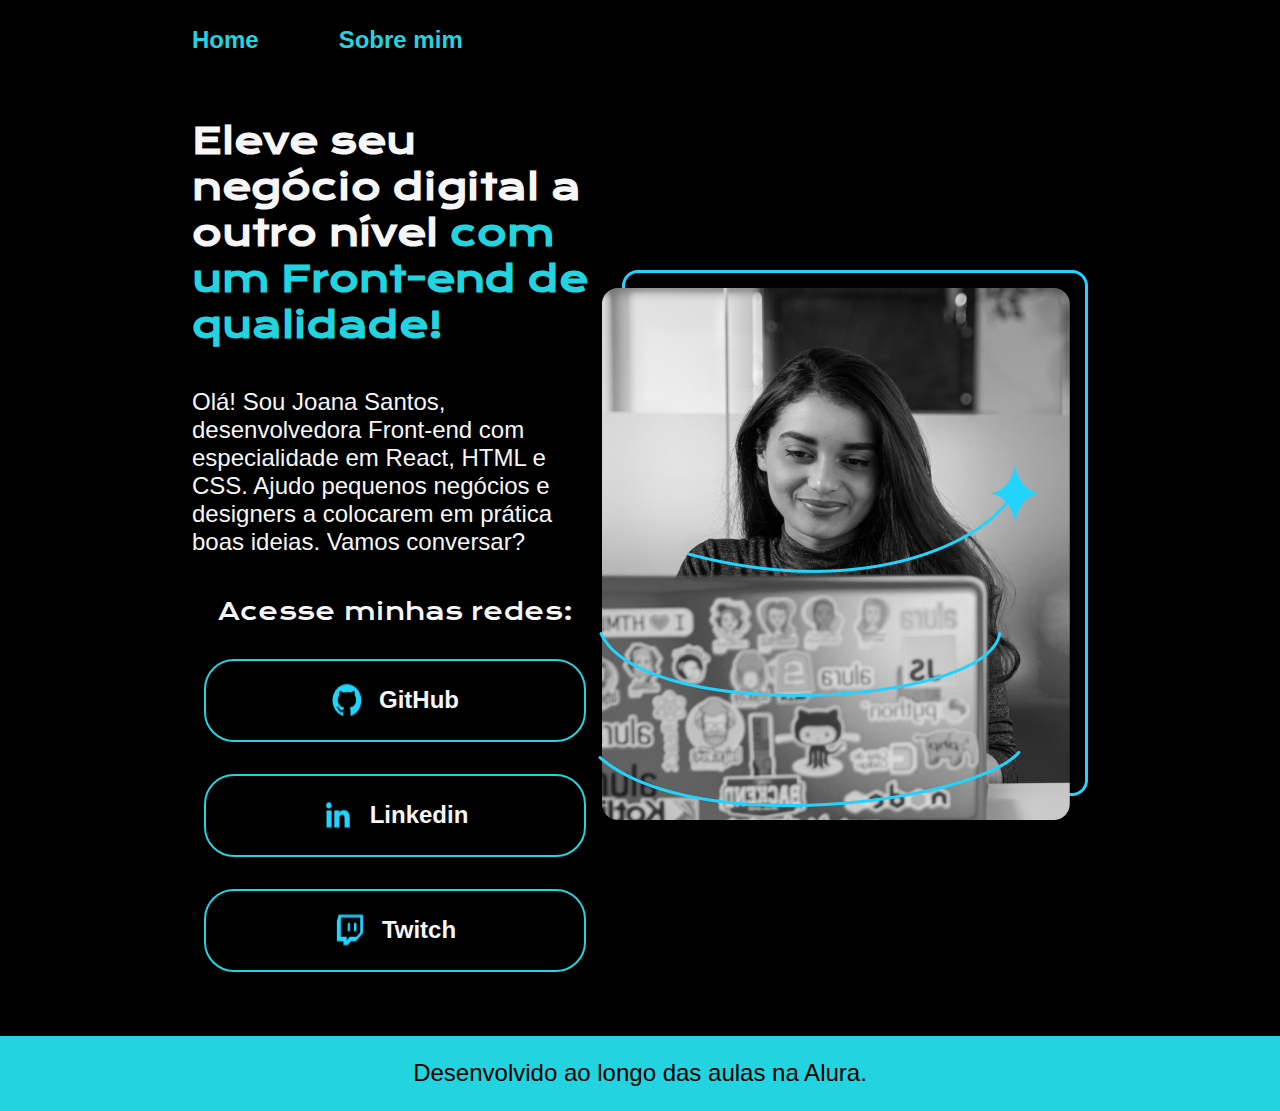
<file: estudos_front-end/index.html>
<!DOCTYPE html>
<html lang="pt-br">
<head>
    <meta charset="UTF-8">
    <meta http-equiv="X-UA-Compatible" content="IE=edge">
    <meta name="viewport" content="width=device-width, initial-scale=1.0">
    <title>Portfólio</title>
    <link rel="stylesheet" href="./styles/style.css"> 
</head>
<body>
    <header class="cabecalho"> 
        <nav class="cabecalho__menu">
            <a class="cabecalho__menu__link" href="index.html">Home</a>
            <a class="cabecalho__menu__link" href="about.html">Sobre mim</a>
        </nav>

    </header>
 <main class="apresentacao">
    <section class="apresentacao__conteudo"> 
        <h1 class="apresentacao__conteudo__titulo">Eleve seu negócio digital a outro nível <strong class ="titulo-destaque"> com um Front-end de qualidade!</strong></h1>
        <p class="apresentacao__conteudo__texto">Olá! Sou Joana Santos, desenvolvedora Front-end com especialidade em React, HTML e CSS. Ajudo pequenos negócios e designers a colocarem em prática boas ideias. Vamos conversar?</p>
        <div class="apresentacao__links">
            <h2 class="apresentacao__links__subtitulo" >Acesse minhas redes:</h2>
            <a  class="apresentacao__links__link" href="https://google.com"> 

                <img src="./assets/Logo Github.png" alt="Logo GitHub" > GitHub 
            
            </a>

            <a class="apresentacao__links__link"  href="https://youtube.com"> 
                <img src="./assets/Logo linkedin.png"> Linkedin
            
            </a>

                 <a class="apresentacao__links__link"  href="https://youtube.com"><img src="./assets/Logo Twitch.png"> Twitch

            </a>
        </div>
   
    </section>
<img src="./assets/Imagem Joana.png" alt = "foto da Joana Santos">
 </main>
 <footer>
    <p class="rodape" >Desenvolvido ao longo das aulas na Alura.</p>
 </footer>
</body>
</html>
</file>
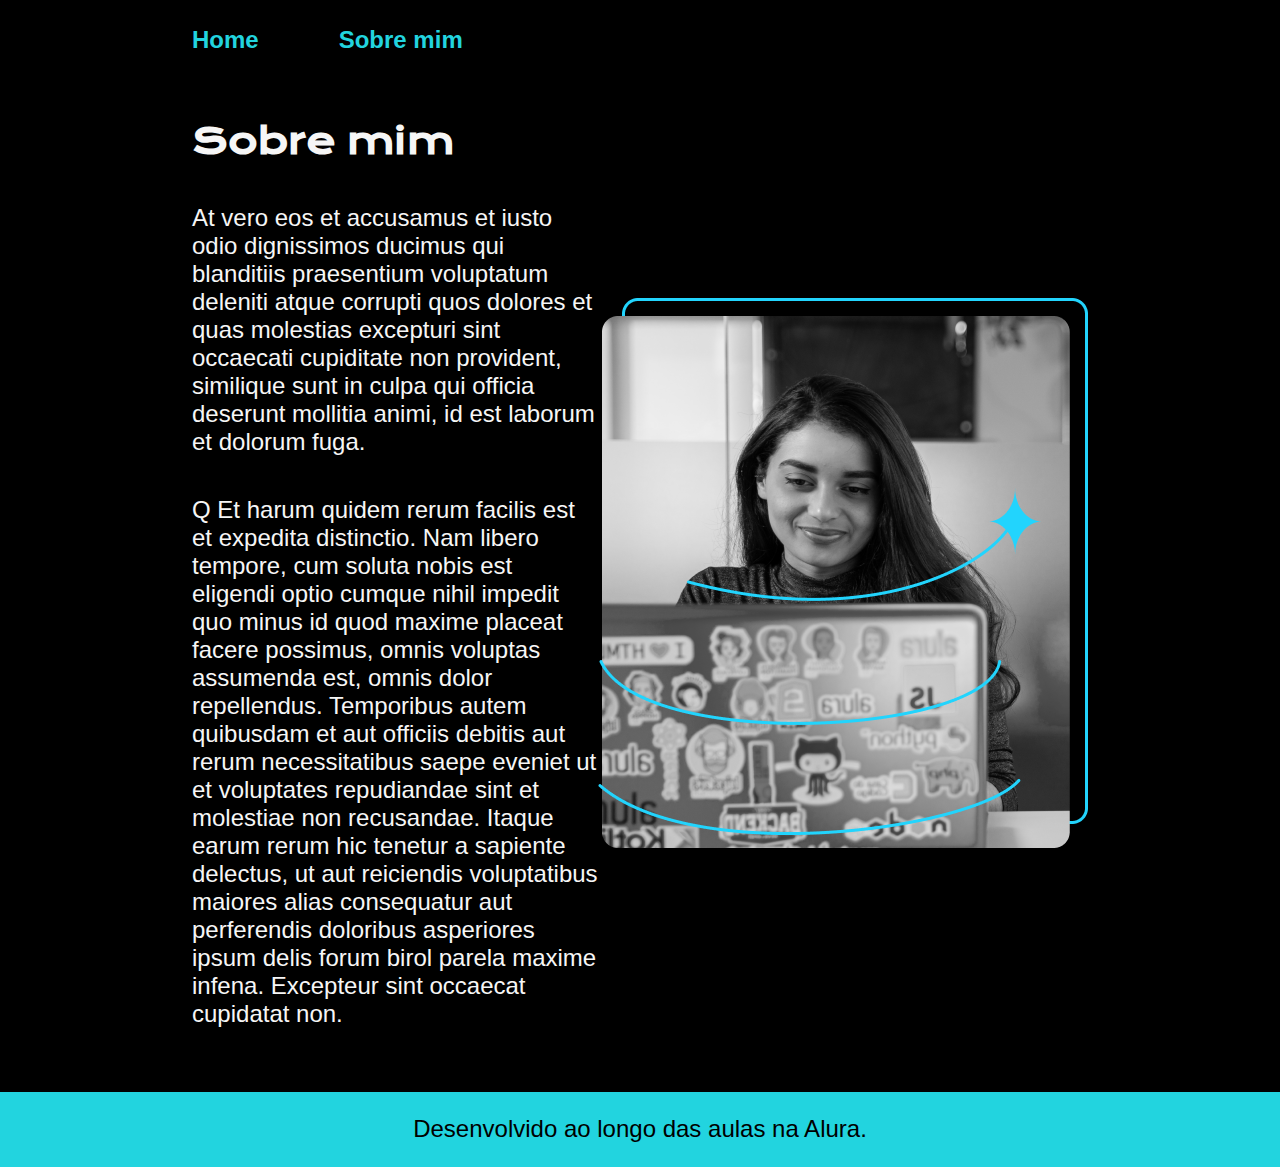
<file: estudos_front-end/about.html>
<!DOCTYPE html>
<html lang="pt-br">
<head>
    <meta charset="UTF-8">
    <meta http-equiv="X-UA-Compatible" content="IE=edge">
    <meta name="viewport" content="width=device-width, initial-scale=1.0">
    <title>Sobre mim</title>
    <link rel="stylesheet" href="./styles/style.css">
</head>
<body>
    <header class="cabecalho"> 
        <nav class="cabecalho__menu">
            <a class="cabecalho__menu__link" href="index.html">Home</a>
            <a class="cabecalho__menu__link" href="about.html">Sobre mim</a>
        </nav>

    </header>
    <main class="apresentacao">
        <section class="apresentacao__conteudo">
            <h1 class="apresentacao__conteudo__titulo">Sobre mim</h1>
            <p class="apresentacao__conteudo__texto">At vero eos et accusamus et iusto odio dignissimos ducimus qui blanditiis praesentium voluptatum deleniti atque corrupti quos dolores et quas molestias excepturi sint occaecati cupiditate non provident, similique sunt in culpa qui officia deserunt mollitia animi, id est laborum et dolorum fuga.
            </p>
            <p class="apresentacao__conteudo__texto">Q Et harum quidem rerum facilis est et expedita distinctio. Nam libero tempore, cum soluta nobis est eligendi optio cumque nihil impedit quo minus id quod maxime placeat facere possimus, omnis voluptas assumenda est, omnis dolor repellendus. Temporibus autem quibusdam et aut officiis debitis aut rerum necessitatibus saepe eveniet ut et voluptates repudiandae sint et molestiae non recusandae. Itaque earum rerum hic tenetur a sapiente delectus, ut aut reiciendis voluptatibus maiores alias consequatur aut perferendis doloribus asperiores ipsum delis forum birol parela maxime infena. Excepteur sint occaecat cupidatat non.
             </p>
        </section>
        <img src="./assets/Imagem Joana.png" alt = "foto da Joana Santos">

    </main>
    <footer>
        <p class="rodape" >Desenvolvido ao longo das aulas na Alura.</p>
     </footer>
</body>
</html>
</file>
<file: estudos_front-end/styles/style.css>
@import url('https://fonts.googleapis.com/css2?family=Krona+One&family=Montserrat:wght@400;600&display=swap');
:root{
    --cor-primaria: #000000;
    --cor-secundaria: #f6f6f6;
    --cor-terciaria: #22d4df;
    --cor-hover: #272727;

    --fonte-principal:'Krona One', sans-serif ;
    --fonte-secundaria: 'Monstserrat', sans-serif ;

}

*{
    margin: 0;
    padding: 0;
}

body {
    box-sizing: border-box;
    /* height: 100vh;  esse comando, é para usar 100% da tela, como a tela comoçou a ter scroll, a parte de baixo onde está escrito "desenvido pela Alura" ficou pra fora do body, então estou comentando essa propriedade para futuras consultas*/
    background-color: var(--cor-primaria);
    color: var(--cor-secundaria)
}

.cabecalho{ 
    padding: 2% 0% 0% 15%;
}

.cabecalho__menu { 
    display: flex;
    gap: 80px;
}

.cabecalho__menu__link {
    font-family: var(--fonte-secundaria);
    font-size: 24px;
    font-weight: 600;
    color: var(--cor-terciaria);
    text-decoration: none;

}

.apresentacao{ 
    /* margin: 10% 15% ;  esse comando gera uma margem (externa), o primeiro valor afasta de ciam para baixo, e o segundo valor da esquerda para direita vertical*/
    padding: 5% 15%;
    display: flex;
    align-items: center;
    justify-content: space-between;
}

.apresentacao__conteudo { 
    width: 615px;
    display: flex;
    flex-direction: column;
    gap: 40px;
}

.apresentacao__conteudo__titulo { 
    font-size: 36px;
    font-family:var(--fonte-principal); 
}

.titulo-destaque     { 
    color: var(--cor-terciaria);
}

.apresentacao__conteudo__texto {
    font-size: 24px;
    font-family: var(--fonte-secundaria);
}

.apresentacao__links{
     display: flex;
    flex-direction: column;
    justify-content: space-between;
    align-items: center;
    gap: 32px

}
.apresentacao__links__subtitulo { 
    font-size: 24px;
    font-family: var(--fonte-principal) ;
    font-weight: 400;
}
.apresentacao__links__link {
    /* background-color: #22D4FD; > esse códido pinta o botão todo de azul*/
    display: flex;
    justify-content: center;
    gap: 16px;
    border: 2px solid var(--cor-terciaria);
    border-radius: 30px;
    width: 378px;
    text-align: center;
    font-size: 24px;
    padding: 21.5px 0;
    text-decoration: none;
    color: var(--cor-secundaria);
    font-family: var(--fonte-secundaria);
    font-style: normal;
    font-weight: 600;
    font-size: 24px;
    line-height: 36px;
}

.apresentacao__links__link:hover{
    background-color: var(--cor-hover);
}

.rodape { 
    color:var(--cor-primaria);
    background-color:var(--cor-terciaria);
    font-family: var(--fonte-secundaria);
    font-weight: 400;
    font-size: 24px;
    display: flex;
    justify-content: center;
    padding: 23.64px 0;


}
</file>
